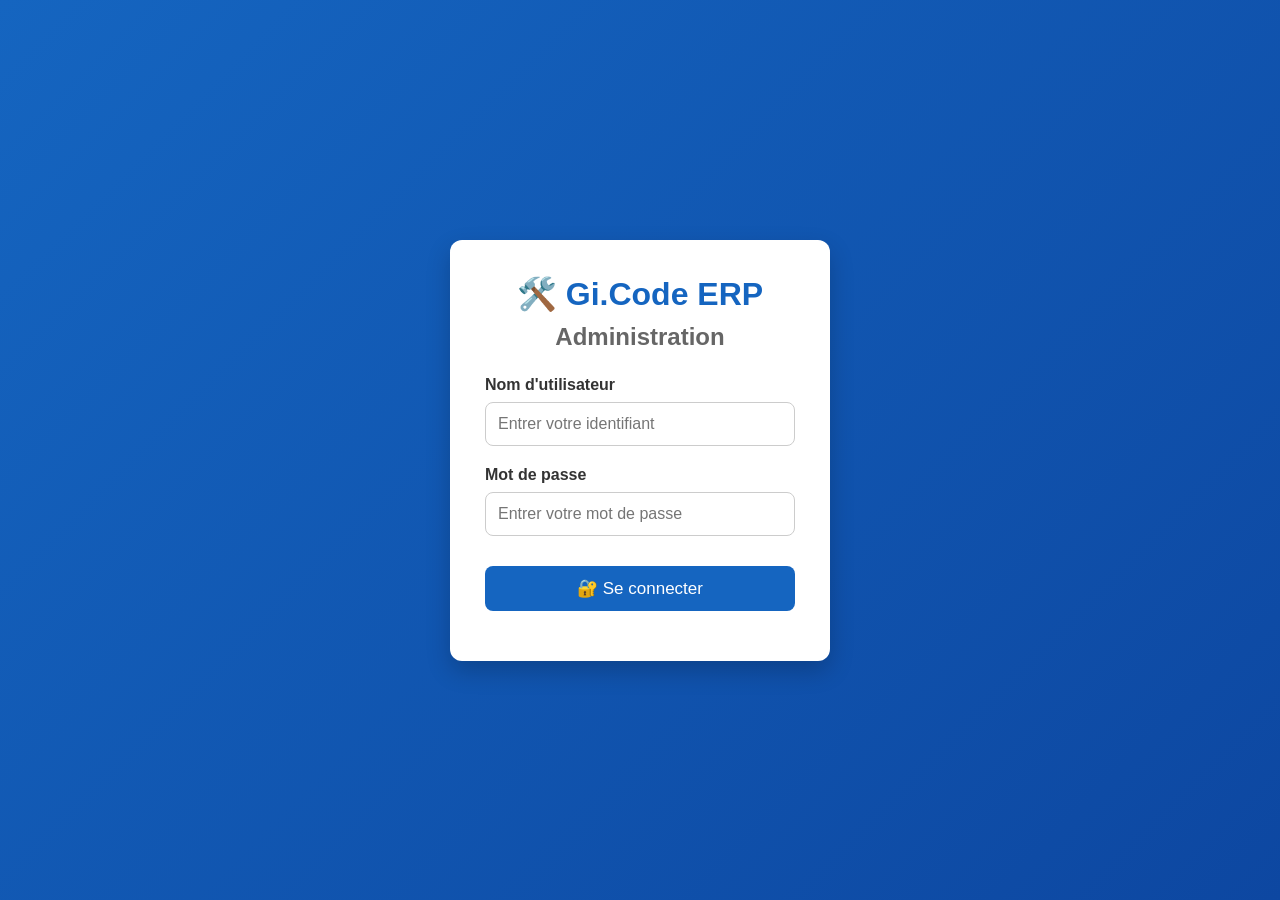
<file: index.html>
<!DOCTYPE html>
<html lang="fr">
<head>
    <meta charset="UTF-8">
    <meta name="viewport" content="width=device-width, initial-scale=1.0">
    <title>Connexion - Gi.Code ERP</title>

    <link rel="stylesheet" href="style.css">
</head>

<body class="login-page">

<div class="login-container">

    <div class="login-card">

        <h1>🛠️ Gi.Code ERP</h1>
        <h2>Administration</h2>

        <form onsubmit="login(); return false;">

            <div class="input-group">
                <label>Nom d'utilisateur</label>
                <input
                    type="text"
                    id="username"
                    placeholder="Entrer votre identifiant"
                    required>
            </div>

            <div class="input-group">
                <label>Mot de passe</label>
                <input
                    type="password"
                    id="password"
                    placeholder="Entrer votre mot de passe"
                    required>
            </div>

            <button type="submit" class="btn-login">
                🔐 Se connecter
            </button>

        </form>

        <p id="error" class="error"></p>

    </div>

</div>

<script src="app.js"></script>

</body>
</html>
</file>
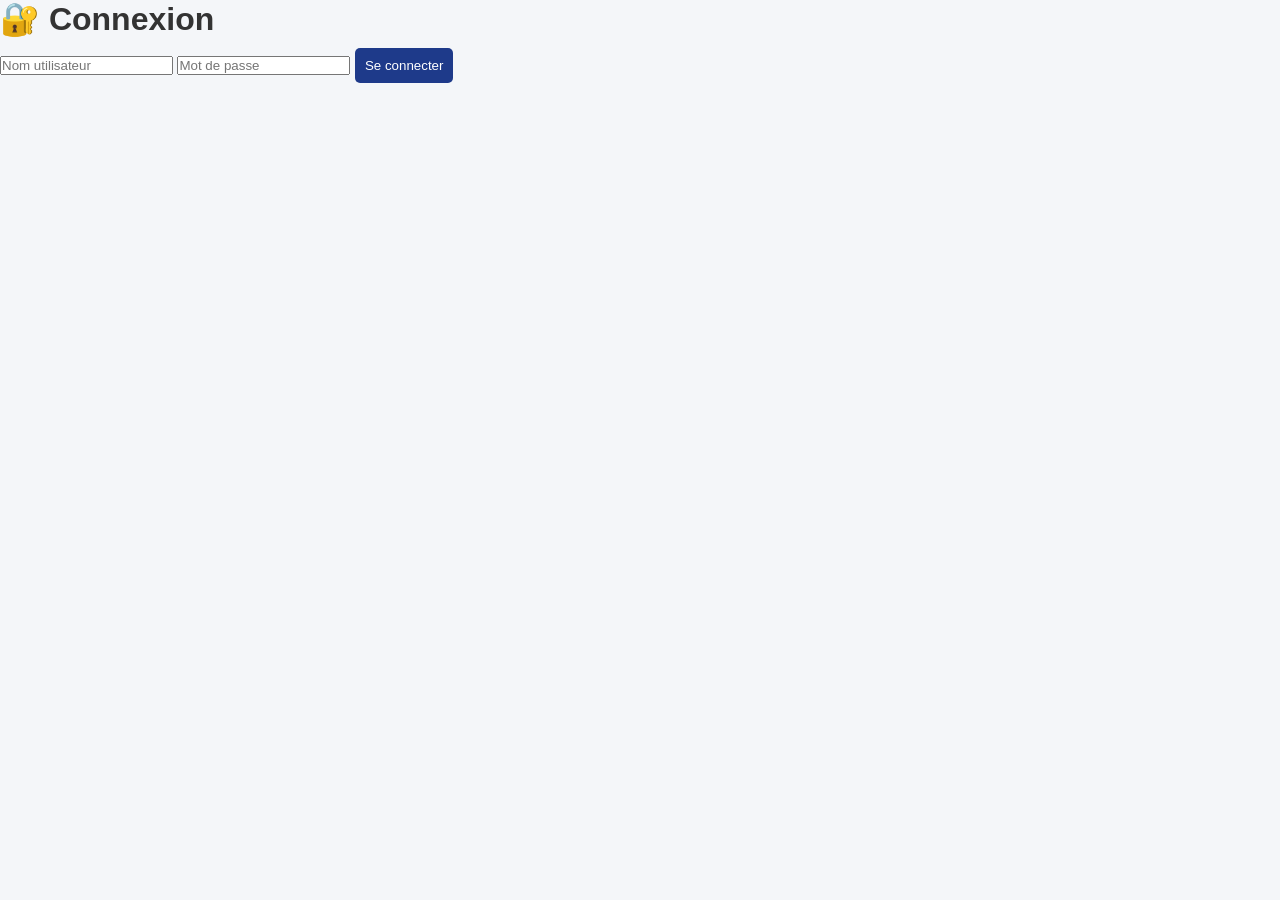
<file: login.html>
<!DOCTYPE html>
<html lang="fr">
<head>
<meta charset="UTF-8">
<meta name="viewport" content="width=device-width, initial-scale=1.0">
<title>Connexion - Gi.Code</title>
<link rel="stylesheet" href="style.css">
</head>

<body>

<div class="login-box">

  <h1>🔐 Connexion</h1>

  <input type="text" id="username" placeholder="Nom utilisateur">
  <input type="password" id="password" placeholder="Mot de passe">

  <button onclick="login()">Se connecter</button>

  <p id="error"></p>

</div>

<script src="app.js"></script>
</body>
</html>
</file>
<file: style.css>
body {
  font-family: Arial, sans-serif;
  margin: 0;
  background: #f4f4f4;
}

header {
  background: #1e3a8a;
  color: white;
  padding: 20px;
  text-align: center;
}

nav {
  margin-top: 10px;
}

nav a {
  color: white;
  margin: 0 10px;
  text-decoration: none;
  font-weight: bold;
}

.hero {
  padding: 30px;
  text-align: center;
  background: white;
}

.search {
  text-align: center;
  margin: 20px;
}

.search input {
  width: 60%;
  padding: 10px;
  border-radius: 5px;
  border: 1px solid #ccc;
}

.categories, .products, .cart {
  padding: 20px;
}

.grid {
  display: grid;
  grid-template-columns: repeat(auto-fit, minmax(150px, 1fr));
  gap: 15px;
}

.card, .product {
  background: white;
  padding: 15px;
  border-radius: 10px;
  text-align: center;
  box-shadow: 0 0 5px rgba(0,0,0,0.1);
}

button {
  background: #1e3a8a;
  color: white;
  border: none;
  padding: 10px;
  margin-top: 10px;
  cursor: pointer;
  border-radius: 5px;
}

button:hover {
  background: #0f172a;
}

footer {
  text-align: center;
  padding: 20px;
  background: #1e3a8a;
  color: white;
  margin-top: 20px;
}

nav a.active {
  background: #1e3a8a;
  padding: 5px;
  border-radius: 5px;
}







/* ===========================
   Gi.Code ERP
=========================== */

*{
    margin:0;
    padding:0;
    box-sizing:border-box;
    font-family:Arial,Helvetica,sans-serif;
}

body{
    background:#f4f6f9;
    color:#333;
}

/* ===========================
   LOGIN
=========================== */

.login-page{
    display:flex;
    justify-content:center;
    align-items:center;
    height:100vh;
    background:linear-gradient(135deg,#1565c0,#0d47a1);
}

.login-container{
    width:100%;
    display:flex;
    justify-content:center;
}

.login-card{
    background:#fff;
    width:380px;
    padding:35px;
    border-radius:12px;
    box-shadow:0 10px 25px rgba(0,0,0,.2);
}

.login-card h1{
    text-align:center;
    color:#1565c0;
    margin-bottom:10px;
}

.login-card h2{
    text-align:center;
    margin-bottom:25px;
    color:#666;
}

.input-group{
    margin-bottom:20px;
}

.input-group label{
    display:block;
    margin-bottom:8px;
    font-weight:bold;
}

.input-group input{
    width:100%;
    padding:12px;
    border:1px solid #ccc;
    border-radius:8px;
    font-size:16px;
}

.input-group input:focus{
    outline:none;
    border-color:#1565c0;
}

.btn-login{
    width:100%;
    padding:12px;
    background:#1565c0;
    color:#fff;
    border:none;
    border-radius:8px;
    cursor:pointer;
    font-size:17px;
}

.btn-login:hover{
    background:#0d47a1;
}

.error{
    margin-top:15px;
    color:red;
    text-align:center;
}

/* ===========================
   HEADER
=========================== */

.header {
  background: #1e3a8a;
  color: white;
  padding: 20px;
  text-align: center;
}
</file>
